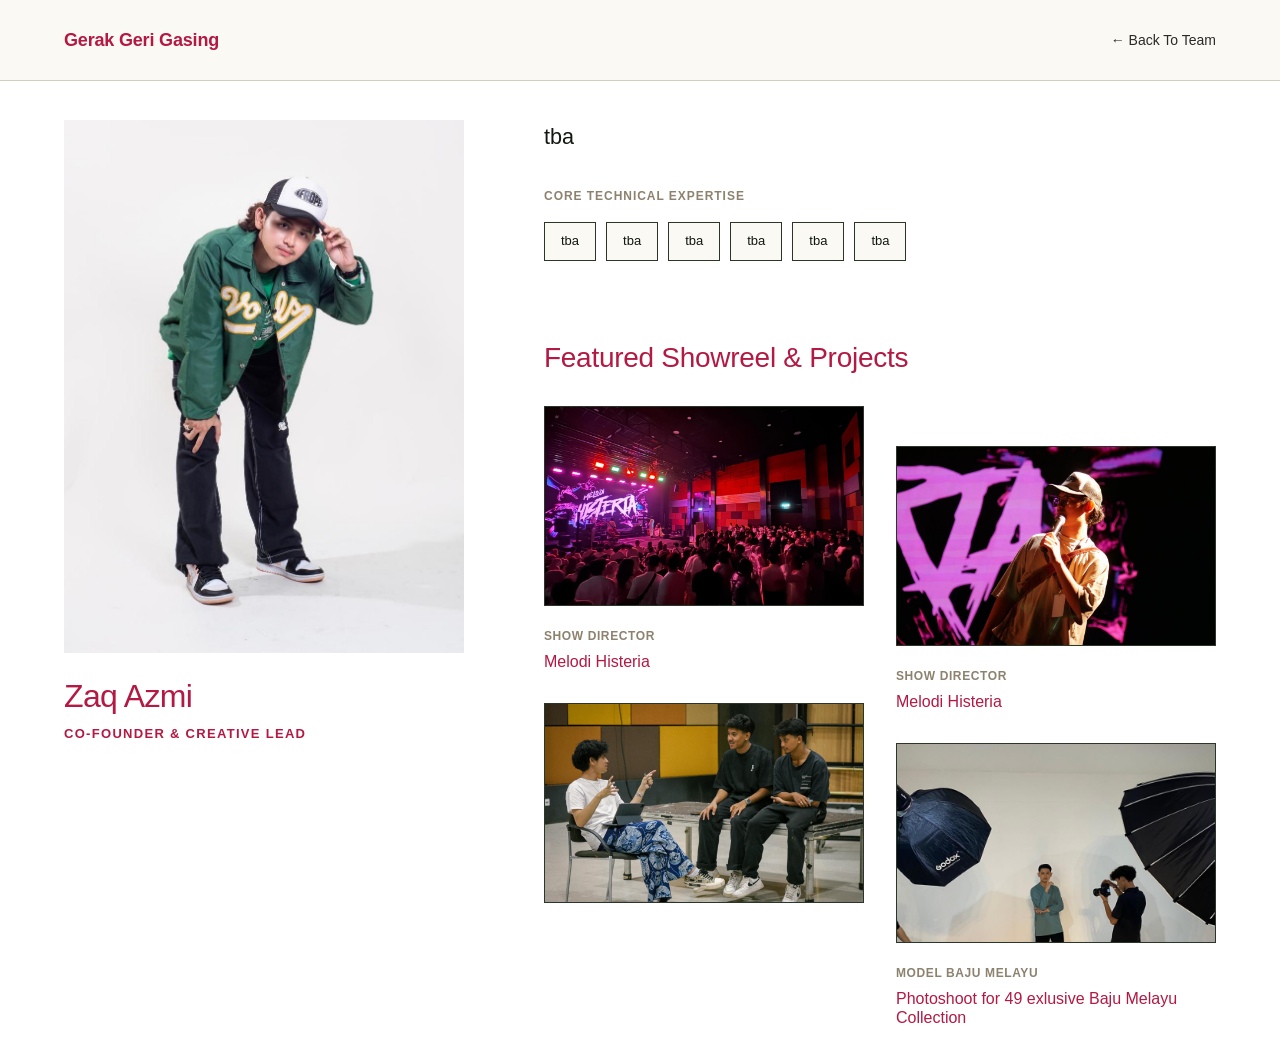
<file: portfolio-zaq.html>
<!DOCTYPE html>
<html lang="en">
<head>
    <meta charset="UTF-8">
    <meta name="viewport" content="width=device-width, initial-scale=1.0">
    <title>Zaq Azmi - Portfolio</title>
    <link rel="stylesheet" href="styles.css">
    <style>
        /* ===== Creative Portfolio Split Layout Extension ===== */
        .portfolio-page {
            padding-top: 120px;
            background-color: var(--white);
        }

        .split-portfolio-grid {
            display: grid;
            grid-template-columns: 400px 1fr; /* Fixed profile sidebar, expansive work gallery */
            gap: 80px;
            align-items: start;
        }

        /* Sticky Left Column Profile Frame */
        .portfolio-sidebar {
            position: sticky;
            top: 120px;
            display: flex;
            flex-direction: column;
        }

        .profile-frame {
            aspect-ratio: 3 / 4;
            background-color: var(--grey-100);
            overflow: hidden;
            margin-bottom: 24px;
        }

        .profile-frame img {
            width: 100%;
            height: 100%;
            object-fit: cover;
        }

        .profile-meta-title h1 {
            font-size: 2rem;
            font-weight: 500;
            color: var(--grey-900);
            margin-bottom: 4px;
        }

        .profile-meta-title .role-tag {
            font-size: 0.8125rem;
            text-transform: uppercase;
            letter-spacing: 0.1em;
            color: var(--grey-500);
            font-weight: 600;
        }

        /* Right Column Scrollable Content */
        .portfolio-content-flow {
            display: flex;
            flex-direction: column;
            gap: 80px;
        }

        .about-statement .lead {
            font-size: 1.35rem;
            font-weight: 300;
            color: var(--grey-800);
            line-height: 1.6;
            margin-bottom: 24px;
        }

        .about-statement p {
            color: var(--grey-600);
            font-size: 1rem;
            line-height: 1.7;
        }

        /* Core Skill Tags Display */
        .skills-creative-suite {
            margin-top: 32px;
        }

        .skills-headline {
            font-size: 0.75rem;
            text-transform: uppercase;
            letter-spacing: 0.08em;
            color: var(--grey-400);
            font-weight: 600;
            margin-bottom: 16px;
            display: block;
        }

        .tag-cloud {
            display: flex;
            flex-wrap: wrap;
            gap: 10px;
        }

        .skill-badge {
            background-color: var(--grey-50);
            border: 1px solid var(--grey-200);
            color: var(--grey-800);
            padding: 8px 16px;
            font-size: 0.8125rem;
            font-weight: 500;
            transition: var(--transition);
        }

        .skill-badge:hover {
            background-color: var(--grey-900);
            color: var(--white);
            border-color: var(--grey-900);
        }

        /* Creative Editorial Work Gallery Grid */
        .showcase-header h2 {
            font-size: 1.75rem;
            margin-bottom: 32px;
            font-weight: 400;
        }

        .creative-work-gallery {
            display: grid;
            grid-template-columns: repeat(2, 1fr);
            gap: 32px;
        }

        .work-item {
            display: flex;
            flex-direction: column;
            cursor: pointer;
        }

        /* Alternating asymmetric layout pattern for creative design rhythm */
        .work-item:nth-child(odd) {
            transform: translateY(0);
        }
        .work-item:nth-child(even) {
            transform: translateY(40px);
        }

        .work-display-box {
            aspect-ratio: 16 / 10;
            background-color: var(--grey-50);
            border: 1px solid var(--grey-200);
            overflow: hidden;
            position: relative;
            display: flex;
            align-items: center;
            justify-content: center;
            transition: var(--transition);
        }

        .work-display-box img {
            width: 100%;
            height: 100%;
            object-fit: cover;
            transition: transform 0.6s cubic-bezier(0.25, 1, 0.5, 1);
        }

        .work-item:hover .work-display-box img {
            transform: scale(1.03);
        }

        /* Decorative Play Overlay for Video Work */
        .play-indicator {
            position: absolute;
            width: 50px;
            height: 50px;
            background-color: rgba(255, 255, 255, 0.9);
            border-radius: 50%;
            display: flex;
            align-items: center;
            justify-content: center;
            opacity: 0;
            transform: scale(0.8);
            transition: var(--transition);
            z-index: 2;
        }

        .work-item:hover .play-indicator {
            opacity: 1;
            transform: scale(1);
        }

        .play-indicator::after {
            content: '';
            width: 0;
            height: 0;
            border-style: solid;
            border-width: 6px 0 6px 10px;
            border-color: transparent transparent transparent var(--grey-900);
            margin-left: 3px;
        }

        .work-details {
            padding-top: 16px;
        }

        .work-details .work-category {
            font-size: 0.75rem;
            text-transform: uppercase;
            letter-spacing: 0.05em;
            color: var(--grey-400);
            font-weight: 600;
        }

        .work-details h3 {
            font-size: 1rem;
            font-weight: 500;
            color: var(--grey-900);
            margin-top: 4px;
        }

        /* Compensation space below the gallery due to alternating transforms */
        .gallery-wrapper {
            padding-bottom: 60px;
        }

        /* ===== Responsive Media Adapters ===== */
        @media (max-width: 1024px) {
            .split-portfolio-grid {
                grid-template-columns: 1fr;
                gap: 60px;
            }

            .portfolio-sidebar {
                position: relative;
                top: 0;
                align-items: center;
                text-align: center;
            }

            .profile-frame {
                max-width: 320px;
                width: 100%;
            }

            .work-item:nth-child(even) {
                transform: translateY(0);
            }
            
            .gallery-wrapper {
                padding-bottom: 0;
            }
        }

        @media (max-width: 640px) {
            .creative-work-gallery {
                grid-template-columns: 1fr;
                gap: 40px;
            }
        }
    </style>
</head>
<body>

    <nav class="navbar">
        <div class="container">
            <a href="index.html" class="logo">Gerak Geri Gasing</a>
            <div class="nav-links">
                <a href="index.html#team">← Back To Team</a>
            </div>
        </div>
    </nav>

    <section class="portfolio-page">
        <div class="container">
            <div class="split-portfolio-grid">
                
                <aside class="portfolio-sidebar">
                    <div class="profile-frame">
                        <img src="image/zaq.jpg" alt="Zaq Azmi">
                    </div>
                    <div class="profile-meta-title">
                        <h1>Zaq Azmi</h1>
                        <span class="role-tag">Co-Founder & Creative Lead</span>
                    </div>
                </aside>

                <main class="portfolio-content-flow">
                    
                    <article class="about-statement">
                        <p class="lead">tba</p>
                        
                        <div class="skills-creative-suite">
                            <span class="skills-headline">Core Technical Expertise</span>
                            <div class="tag-cloud">
                                <div class="skill-badge">tba</div>
                                <div class="skill-badge">tba</div>
                                <div class="skill-badge">tba</div>
                                <div class="skill-badge">tba</div>
                                <div class="skill-badge">tba</div>
                                <div class="skill-badge">tba</div>
                            </div>
                        </div>
                    </article>

                    <div class="gallery-wrapper">
                        <section class="showcase-header">
                            <h2>Featured Showreel & Projects</h2>
                        </section>
                        
                        <div class="creative-work-gallery">
                            <div class="work-item">
                                <div class="work-display-box">
                                    <div class="play-indicator"></div>
                                    <img src="image/zaq-project1.jpeg" alt="Video Direction Showcase">
                                </div>
                                <div class="work-details">
                                    <span class="work-category">Show Director</span>
                                    <h3>Melodi Histeria</h3>
                                </div>
                            </div>

                            <div class="work-item">
                                <div class="work-display-box">
                                    <div class="play-indicator"></div>
                                    <img src="image/zaq-project2.jpeg" alt="Motion Graphics Design">
                                </div>
                                <div class="work-details">
                                    <span class="work-category">Show Director</span>
                                    <h3>Melodi Histeria</h3>
                                </div>
                            </div>

                            <div class="work-item">
                                <div class="work-display-box">
                                    <img src="image/zaq-project3.jpeg" alt="Visual Asset Compilation">
                                </div>
                                <div class="work-details">
                                    <span class="work-category"></span>
                                    <h3></h3>
                                </div>
                            </div>

                            <div class="work-item">
                                <div class="work-display-box">
                                    <div class="play-indicator"></div>
                                    <img src="image/zaq-project4.jpeg" alt="Post-Production Showcase">
                                </div>
                                <div class="work-details">
                                    <span class="work-category">Model Baju Melayu</span>
                                    <h3>Photoshoot for 49 exlusive Baju Melayu Collection</h3>
                                </div>
                            </div>
                        </div>
                    </div>

                </main>
            </div>
        </div>
    </section>

</body>
</html>
</file>
<file: styles.css>
/* ===== CSS Variables (Avant-Garde Ruby & Olive Theme) ===== */
:root {
    /* Main Creative Accents */
    --ruby-vibrant: #B31942;   /* The sharp, sophisticated editorial red from your palette */
    --ruby-deep: #6B0F24;      /* Deep burgundy for hover accents and active typography elements */
    --olive-deep: #2A3628;     /* Rich structural pine/olive green used for key accents */

    /* Premium Palette Mapping */
    --white: #FFFFFF;
    --grey-50: #FBF9F4;        /* THE BACKDROP: Gorgeous warm cream canvas tint from your reference */
    --grey-100: #F3EFE6;       /* Slightly deeper cream shade for section blocks or panels */
    --grey-200: #2A3628;       /* REDIRECTED TO OLIVE: Borders are now a clean, thin dark pine line */
    --grey-300: #D5CEBF;       /* Warm linen divider lines */
    --grey-400: #8C826E;       /* Muted earth tone for secondary info */
    --grey-500: #B31942;       /* REDIRECTED TO RUBY: Small tags and subtitles pop out in editorial red */
    --grey-600: #2B2A27;       /* Soft charcoal-espresso body text for high readability over cream */
    --grey-700: #1C241B;       /* Secondary dark olive */
    --grey-800: #121711;       /* Deepest olive-black for rich descriptions */
    --grey-900: #B31942;       /* REDIRECTED TO RUBY: Section titles display in striking crimson red */
    --black: #0B0F0A;          /* Absolute rich near-black with olive base notes */
    
    /* Layout Variables */
    --font-family: 'Inter', -apple-system, BlinkMacSystemFont, sans-serif;
    --transition: all 0.3s cubic-bezier(0.25, 1, 0.5, 1);
}

/* Custom Palette Structural Integration */
body {
    background-color: var(--grey-50); /* Instantly updates main background to the warm cream tone */
    color: var(--grey-600);
}

/* Give the team cards a premium, editorial floating layout */
.team-card {
    border: 1px solid var(--grey-300);
    padding: 16px;
    background-color: var(--white);
    transition: var(--transition);
    display: block;
    cursor: pointer;
    text-decoration: none;
}

.team-card:hover {
    border-color: var(--ruby-vibrant);
    transform: translateY(-4px);
}

/* ===== Reset & Base ===== */
*, *::before, *::after {
    margin: 0;
    padding: 0;
    box-sizing: border-box;
}

html {
    scroll-behavior: smooth;
}

body {
    font-family: var(--font-family);
    font-size: 16px;
    line-height: 1.6;
    color: var(--grey-800);
    background-color: var(--grey-50);
    -webkit-font-smoothing: antialiased;
}

a {
    text-decoration: none;
    color: inherit;
    transition: var(--transition);
}

ul {
    list-style: none;
}

img {
    max-width: 100%;
    height: auto;
    display: block;
}

/* ===== Container ===== */
.container {
    width: 100%;
    max-width: 1200px;
    margin: 0 auto;
    padding: 0 24px;
}

/* ===== Typography ===== */
h1, h2, h3, h4, h5, h6 {
    font-weight: 500;
    line-height: 1.2;
    color: var(--grey-900);
}

h1 {
    font-size: clamp(2.5rem, 5vw, 4rem);
    font-weight: 300;
    letter-spacing: -0.02em;
}

h2 {
    font-size: clamp(2rem, 4vw, 3rem);
    font-weight: 400;
    letter-spacing: -0.01em;
}

h3 {
    font-size: 1.5rem;
    font-weight: 500;
}

h4 {
    font-size: 1rem;
    font-weight: 600;
    text-transform: uppercase;
    letter-spacing: 0.05em;
    color: var(--grey-500);
}

.lead {
    font-size: 1.25rem;
    color: var(--grey-600);
    line-height: 1.7;
} grease

/* ===== Section Styles ===== */
section {
    padding: 100px 0;
}

.section-header {
    margin-bottom: 60px;
}

.section-header.center {
    text-align: center;
}

.section-tag {
    display: inline-block;
    font-size: 0.75rem;
    font-weight: 600;
    text-transform: uppercase;
    letter-spacing: 0.1em;
    color: var(--grey-500);
    margin-bottom: 16px;
}

/* ===== Buttons ===== */
.btn {
    display: inline-flex;
    align-items: center;
    justify-content: center;
    padding: 16px 32px;
    font-size: 0.875rem;
    font-weight: 500;
    letter-spacing: 0.05em;
    border: none;
    border-radius: 0;
    cursor: pointer;
    transition: var(--transition);
    text-transform: uppercase;
}

.btn-primary {
    background-color: var(--ruby-vibrant) !important;
    color: var(--white) !important;
}

.btn-primary:hover {
    background-color: var(--olive-deep) !important;
}

.btn-full {
    width: 100%;
}

/* ===== Navigation ===== */
.navbar {
    position: fixed;
    top: 0;
    left: 0;
    right: 0;
    z-index: 1000;
    background-color: rgba(251, 249, 244, 0.95); /* Cream base alpha */
    backdrop-filter: blur(10px);
    border-bottom: 1px solid var(--grey-300);
}

.navbar .container {
    display: flex;
    align-items: center;
    justify-content: space-between;
    height: 80px;
}

.logo {
    font-size: 1.125rem;
    font-weight: 600;
    letter-spacing: -0.01em;
    color: var(--grey-900);
}

.nav-links {
    display: flex;
    gap: 40px;
}

.nav-links a {
    font-size: 0.875rem;
    font-weight: 400;
    color: var(--grey-600);
    position: relative;
}

.nav-links a::after {
    content: '';
    position: absolute;
    bottom: -4px;
    left: 0;
    width: 0;
    height: 1px;
    background-color: var(--ruby-vibrant);
    transition: var(--transition);
}

.nav-links a:hover {
    color: var(--ruby-vibrant);
}

.nav-links a:hover::after {
    width: 100%;
}

.nav-toggle {
    display: none;
    flex-direction: column;
    gap: 5px;
    background: none;
    border: none;
    cursor: pointer;
    padding: 10px;
}

.nav-toggle span {
    width: 24px;
    height: 2px;
    background-color: var(--grey-900);
    transition: var(--transition);
}

/* ===== Hero Section ===== */
.hero {
    min-height: 100vh;
    display: flex;
    align-items: center;
    justify-content: center;
    position: relative;
    background-color: var(--grey-50);
    padding-top: 80px;
}

.hero-content {
    text-align: center;
    max-width: 800px;
}

.hero-subtitle {
    font-size: 1rem;
    color: var(--grey-400);
    margin: 24px 0 40px;
    letter-spacing: 0.1em;
}

.hero-scroll {
    position: absolute;
    bottom: 40px;
    left: 50%;
    transform: translateX(-50%);
    display: flex;
    flex-direction: column;
    align-items: center;
    gap: 12px;
}

.hero-scroll span {
    font-size: 0.75rem;
    text-transform: uppercase;
    letter-spacing: 0.1em;
    color: var(--grey-400);
}

.scroll-line {
    width: 1px;
    height: 60px;
    background: linear-gradient(to bottom, var(--grey-400), transparent);
    animation: scrollPulse 2s ease-in-out infinite;
}

@keyframes scrollPulse {
    0%, 100% { opacity: 1; }
    50% { opacity: 0.3; }
}

/* ===== Services Section ===== */
.services {
    background-color: var(--white);
}

.services-grid {
    display: grid;
    grid-template-columns: repeat(3, 1fr);
    gap: 40px;
}

.service-card {
    padding: 40px;
    background-color: var(--grey-50);
    border: 1px solid var(--grey-300);
    transition: var(--transition);
}

.service-card:hover {
    background-color: var(--grey-100);
    border-color: var(--ruby-vibrant);
}

.service-number {
    font-size: 0.75rem;
    font-weight: 600;
    color: var(--grey-400);
    margin-bottom: 24px;
}

.service-card h3 {
    margin-bottom: 16px;
}

.service-card p {
    color: var(--grey-600);
    margin-bottom: 24px;
    font-size: 0.9375rem;
}

.service-list {
    border-top: 1px solid var(--grey-300);
    padding-top: 24px;
}

.service-list li {
    font-size: 0.875rem;
    color: var(--grey-400);
    padding: 8px 0;
    border-bottom: 1px solid var(--grey-300);
}

.service-list li:last-child {
    border-bottom: none;
}

/* ===== About Section ===== */
.about {
    background-color: var(--olive-deep) !important; /* Premium deep pine green backdrop */
    color: var(--white);
}

.about h2, .about h3, .about h4 {
    color: var(--white);
}

.about .section-tag {
    color: var(--grey-300);
}

.about-grid {
    display: grid;
    grid-template-columns: 1fr 1fr;
    gap: 80px;
    align-items: center;
}

.about-content p {
    color: var(--grey-100);
    margin-bottom: 20px;
}

.about-content .lead {
    color: var(--grey-50);
}

.about-stats {
    display: flex;
    gap: 40px;
    margin-top: 40px;
    padding-top: 40px;
    border-top: 1px solid var(--grey-400);
}

.stat-number {
    display: block;
    font-size: 2.5rem;
    font-weight: 300;
    color: var(--white);
}

.stat-label {
    font-size: 0.75rem;
    text-transform: uppercase;
    letter-spacing: 0.1em;
    color: var(--grey-300);
}

.about-image {
    display: flex;
    justify-content: center;
    align-items: center;
}

.image-placeholder {
    width: 100%;
    aspect-ratio: 4/5;
    background-color: transparent;
    display: flex;
    align-items: center;
    justify-content: center;
    overflow: hidden;
    border-radius: 24px;
}

.image-placeholder img {
    width: 100%;
    height: auto;
    object-fit: contain;
    display: block;
}

/* ===== Portfolio Section ===== */
.portfolio {
    background-color: var(--grey-50);
}

.portfolio-grid {
    display: grid;
    grid-template-columns: repeat(3, 1fr);
    gap: 24px;
}

.portfolio-item {
    position: relative;
    overflow: hidden;
    cursor: pointer;
}

.portfolio-item.large {
    grid-column: span 2;
}

.portfolio-image {
    position: relative;
    overflow: hidden;
    aspect-ratio: 16/10;
    border: 1px solid var(--grey-300);
}

.portfolio-item.large .portfolio-image {
    aspect-ratio: 16/9;
}

.portfolio-image img {
    width: 100%;
    height: 100%;
    object-fit: cover;
    transition: var(--transition);
}

.portfolio-item:hover .portfolio-image img {
    transform: scale(1.03);
}

.portfolio-info {
    padding: 20px 0;
}

.portfolio-category {
    font-size: 0.75rem;
    text-transform: uppercase;
    letter-spacing: 0.1em;
    color: var(--grey-400);
}

.portfolio-info h3 {
    font-size: 1.125rem;
    font-weight: 500;
    margin-top: 8px;
    color: var(--grey-800);
}

/* ===== Clients Section ===== */
.clients {
    background-color: var(--white);
    padding: 80px 0;
}

.clients-grid {
    display: grid;
    grid-template-columns: repeat(6, 1fr);
    gap: 40px;
    align-items: center;
}

.client-logo {
    aspect-ratio: 3/2;
    background-color: var(--grey-50);
    border: 1px solid var(--grey-300);
    display: flex;
    align-items: center;
    justify-content: center;
    transition: var(--transition);
}

.client-logo:hover {
    background-color: var(--grey-100);
    border-color: var(--ruby-vibrant);
}

.client-logo span {
    font-size: 0.75rem;
    color: var(--grey-400);
    font-weight: 500;
}

/* ===== Team Section ===== */
.team {
    background-color: var(--white);
    padding: 120px 0;
}

.founders-row {
    display: flex;
    justify-content: center;
    gap: 48px;
    margin-bottom: 80px;
}

.founders-row .team-card {
    width: calc(35% - 24px);
}

.team-grid {
    display: grid;
    grid-template-columns: repeat(4, 1fr);
    gap: 40px 32px;
}

.team-image {
    position: relative;
    overflow: hidden;
    aspect-ratio: 3 / 4; 
    background-color: var(--grey-100);
    border: 1px solid var(--grey-300);
}

.team-image img {
    width: 100%;
    height: 100%;
    object-fit: cover;
    transition: transform 0.6s cubic-bezier(0.25, 1, 0.5, 1);
}

.team-card:hover .team-image img {
    transform: scale(1.05);
}

.team-info {
    padding: 20px 0 0 0;
    transition: transform 0.4s ease;
}

.team-card:hover .team-info {
    transform: translateY(-2px);
}

.team-info h3 {
    font-size: 1.125rem;
    font-weight: 500;
    color: var(--grey-800);
    margin: 0;
    transition: color 0.3s ease;
}

.team-card:hover .team-info h3 {
    color: var(--ruby-vibrant);
}

.team-role {
    display: block;
    font-size: 0.75rem;
    text-transform: uppercase;
    letter-spacing: 0.08em;
    color: var(--grey-400);
    margin-top: 6px;
    font-weight: 500;
}

/* ===== Contact Section ===== */
.contact {
    background-color: var(--grey-50);
}

.contact-grid {
    display: grid;
    grid-template-columns: 1fr 1fr;
    gap: 80px;
}

.contact-info h2 {
    margin-bottom: 20px;
}

.contact-info > p {
    color: var(--grey-600);
    margin-bottom: 40px;
}

.contact-details {
    margin-bottom: 40px;
}

.contact-item {
    margin-bottom: 24px;
}

.contact-label {
    display: block;
    font-size: 0.75rem;
    text-transform: uppercase;
    letter-spacing: 0.1em;
    color: var(--grey-400);
    margin-bottom: 8px;
}

.contact-item a,
.contact-item address {
    font-size: 1rem;
    font-style: normal;
    color: var(--grey-800);
}

.contact-meta {
    margin: 8px 0 0;
    font-size: 0.875rem;
    color: var(--grey-400);
}

.contact-item a:hover {
    color: var(--ruby-vibrant);
}

.social-links {
    display: flex;
    gap: 16px;
}

.social-links a {
    width: 48px;
    height: 48px;
    display: flex;
    align-items: center;
    justify-content: center;
    background-color: var(--white);
    border: 1px solid var(--grey-300);
    font-size: 0.75rem;
    font-weight: 600;
    color: var(--grey-600);
}

.social-links a:hover {
    background-color: var(--ruby-vibrant);
    border-color: var(--ruby-vibrant);
    color: var(--white);
}

/* ===== Contact Form ===== */
.contact-form {
    background-color: var(--white);
    border: 1px solid var(--grey-300);
    padding: 48px;
}

.form-group {
    margin-bottom: 24px;
}

.form-group label {
    display: block;
    font-size: 0.75rem;
    text-transform: uppercase;
    letter-spacing: 0.1em;
    color: var(--grey-400);
    margin-bottom: 12px;
}

.form-group input,
.form-group select,
.form-group textarea {
    width: 100%;
    padding: 16px;
    font-family: var(--font-family);
    font-size: 1rem;
    border: 1px solid var(--grey-300);
    background-color: var(--grey-50);
    color: var(--grey-800);
    transition: var(--transition);
}

.form-group input:focus,
.form-group select:focus,
.form-group textarea:focus {
    outline: none;
    border-color: var(--ruby-vibrant);
    background-color: var(--white);
}

.form-group textarea {
    resize: vertical;
    min-height: 120px;
}

/* ===== Footer ===== */
.footer {
    background-color: var(--black);
    color: var(--white);
    padding: 80px 0 40px;
}

.footer-content {
    display: flex;
    justify-content: space-between;
    margin-bottom: 60px;
}

.footer-brand .logo {
    color: var(--white);
    margin-bottom: 16px;
    display: inline-block;
}

.footer-brand p {
    color: var(--grey-400);
    font-size: 0.875rem;
}

.footer-links {
    display: flex;
    gap: 80px;
}

.footer-column h4 {
    color: var(--ruby-vibrant);
    margin-bottom: 20px;
}

.footer-column ul li {
    margin-bottom: 12px;
}

.footer-column a {
    font-size: 0.875rem;
    color: var(--grey-300);
}

.footer-column a:hover {
    color: var(--ruby-vibrant);
}

.footer-bottom {
    padding-top: 40px;
    border-top: 1px solid var(--grey-700);
}

.footer-bottom p {
    font-size: 0.75rem;
    color: var(--grey-400)
}
</file>
